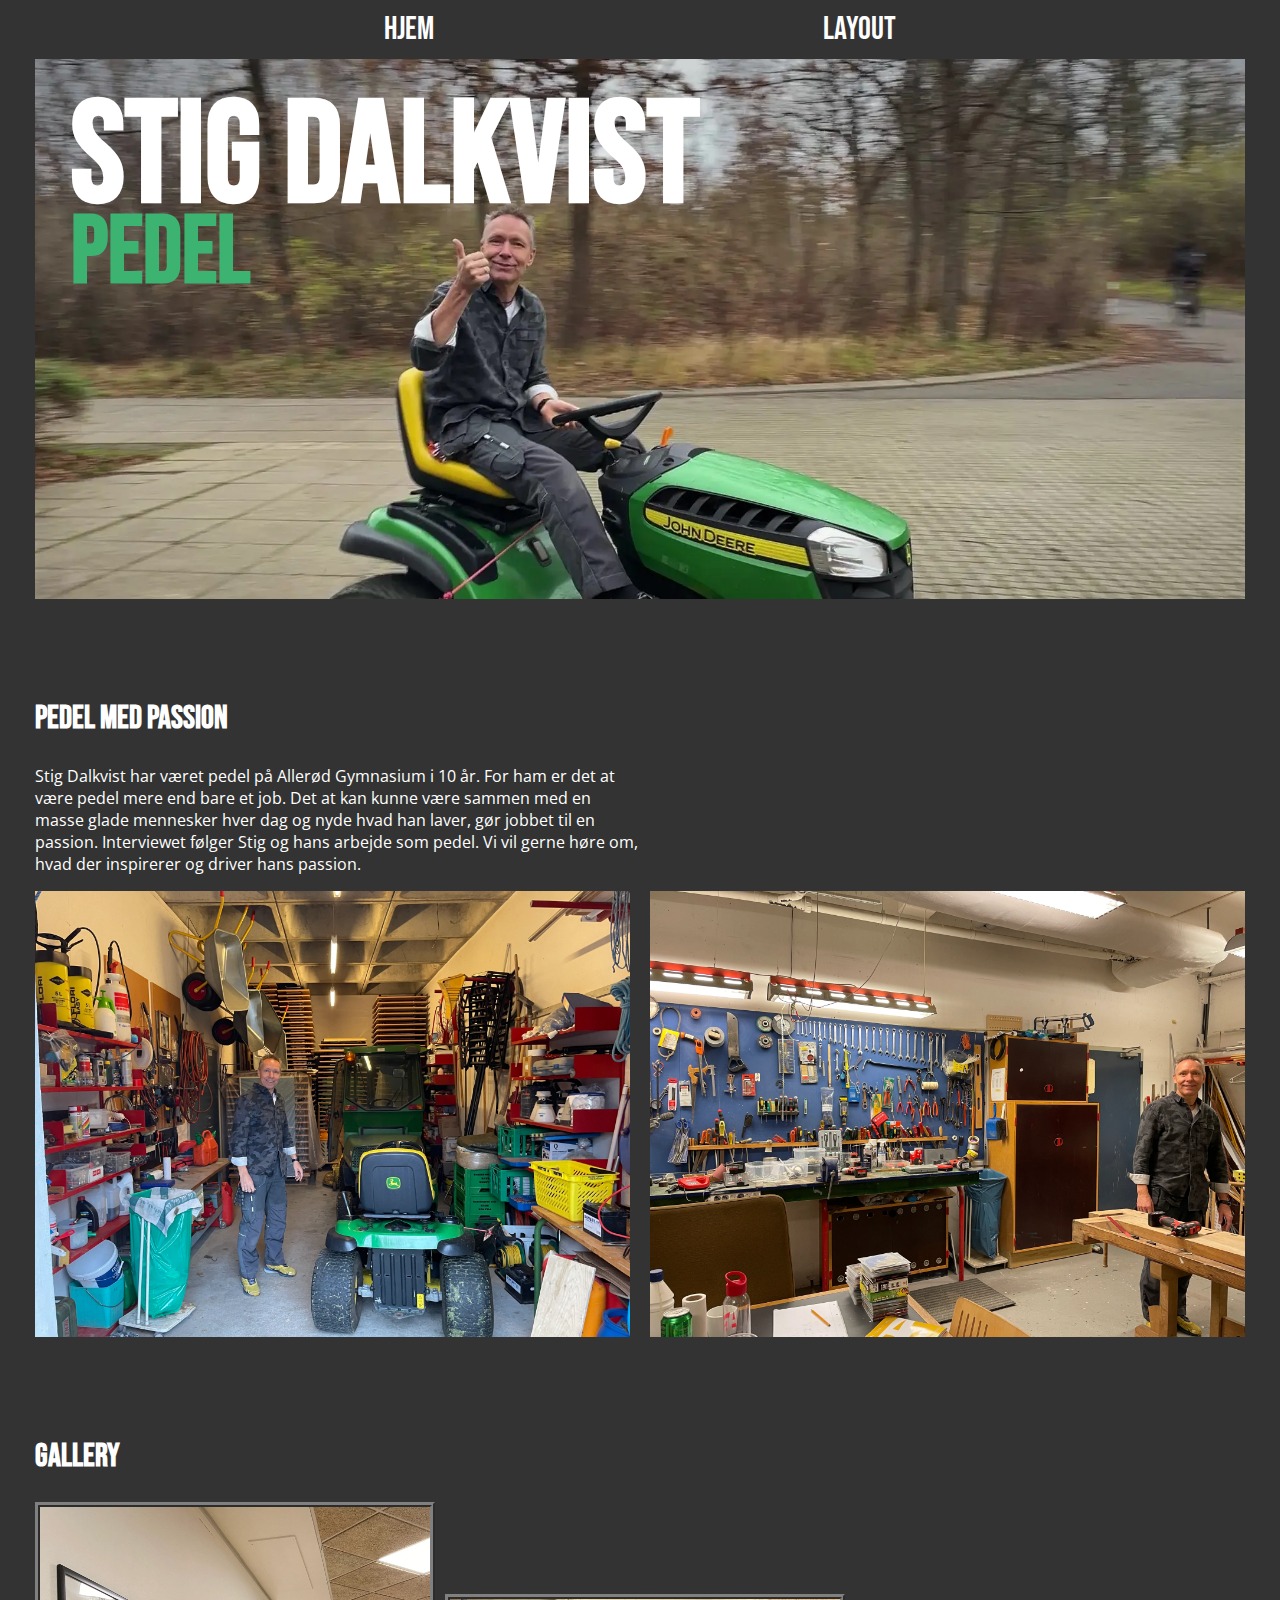
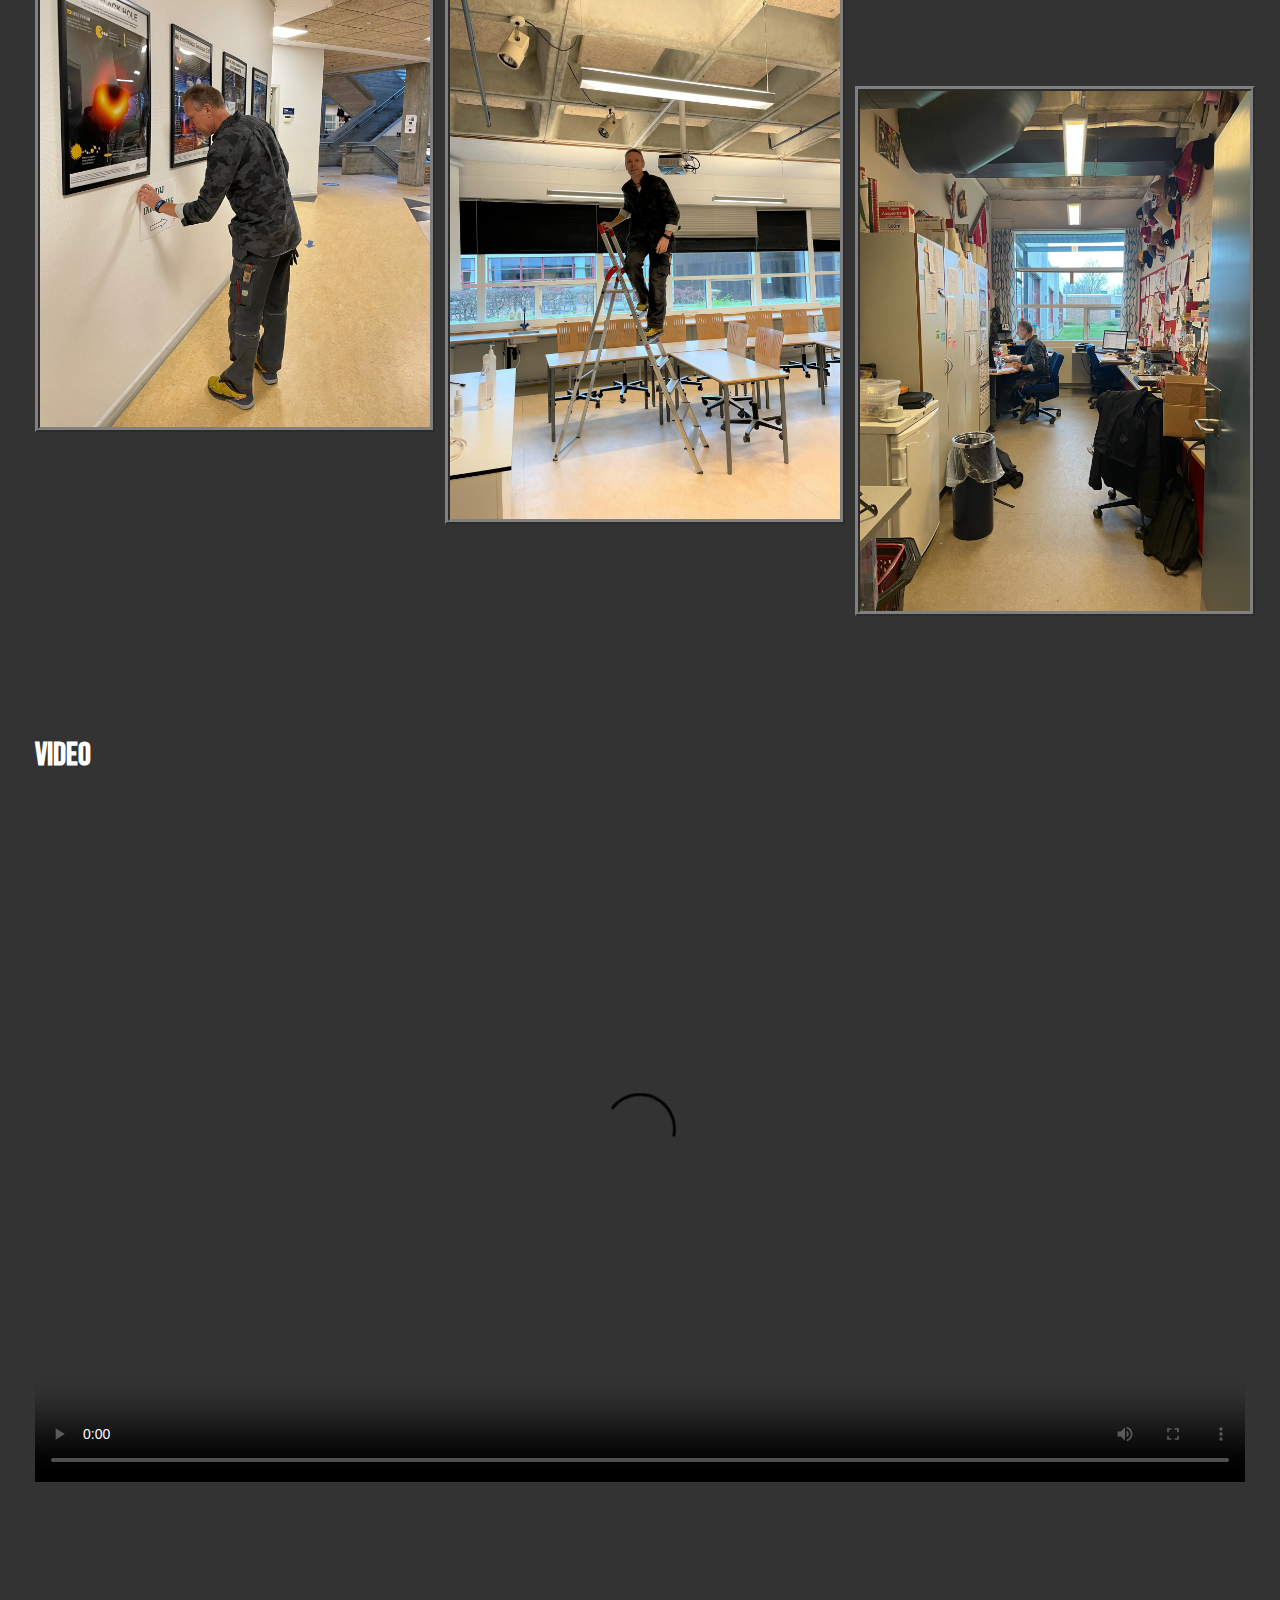
<file: index.html>
<!DOCTYPE html>
<html lang="en">

<head>
    <meta charset="UTF-8">
    <meta http-equiv="X-UA-Compatible" content="IE=edge">
    <meta name="viewport" content="width=device-width, initial-scale=1.0">
    <link rel="stylesheet" href="style.css">
    <title>05.01.01 - Pilotprojekt</title>
</head>

<body>
    <header>
        <nav>
            <a href="index.html">Hjem</a>
            <a href="about.html">Layout</a>
        </nav>
    </header>
    <main>
        <section id="one">
            <div class="heading">
                <h1>Stig Dalkvist</h1>
                <h2>Pedel</h2>
            </div>
        </section>
        <section id="two">
            <div class="about">
                <h2>Pedel med passion</h2>
                <p>Stig Dalkvist har været pedel på Allerød Gymnasium i 10 år. For ham er det at være pedel mere end
                    bare et job. Det at kan kunne være sammen med en masse glade mennesker hver dag og nyde hvad han
                    laver, gør jobbet til en passion. Interviewet følger Stig og hans arbejde som pedel. Vi vil gerne
                    høre om, hvad der inspirerer og driver hans passion.
                </p>
            </div>
            <div class="images">
                <img src="images/skur.webp" alt="">
                <img src="images/vaerksted.webp" alt="">
            </div>
        </section>
        <section id="three">
            <h2>gallery</h2>
            <div class="gallery">
                <img class="b1" src="images/gang.webp" alt="">
                <img class="b2" src="images/stige.webp" alt="">
                <img class="b3" src="images/kontor.webp" alt="">
            </div>
        </section>
        <section id="four">
            <h2>Video</h2>
            <div class="videos">
                <video controls src="https://www.tessafan.dk/kea/05_indhold/01_pilot/interview.mp4"></video>
                <iframe src="https://www.youtube.com/embed/Q0DpmdK6xdk" title="YouTube video player" frameborder="0"
                    allow="accelerometer; autoplay; clipboard-write; encrypted-media; gyroscope; picture-in-picture"
                    allowfullscreen></iframe>
            </div>
        </section>
    </main>
</body>

</html>
</file>
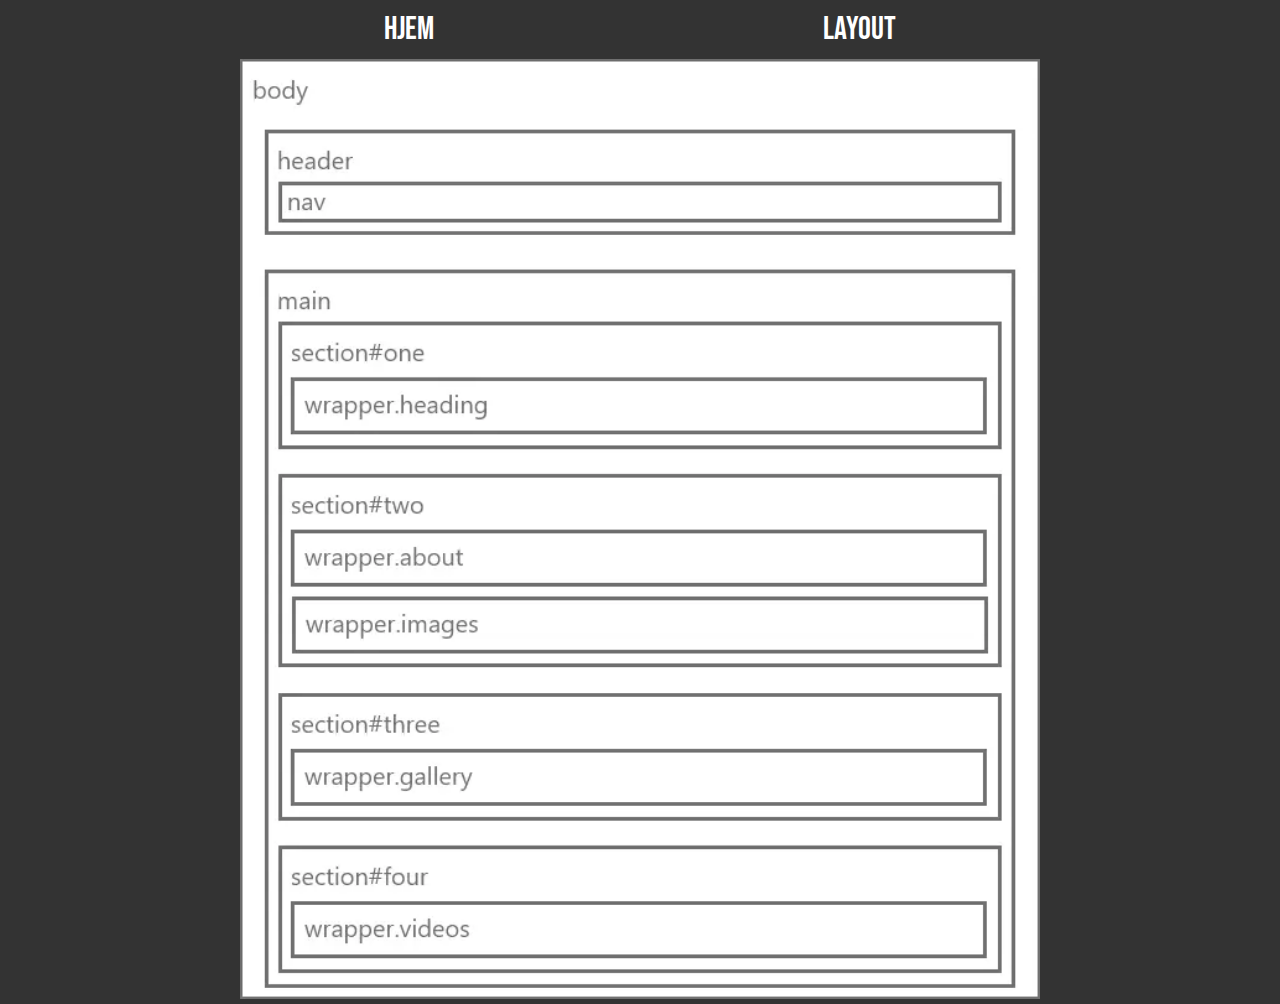
<file: about.html>
<!DOCTYPE html>
<html lang="en">

<head>
    <meta charset="UTF-8">
    <meta http-equiv="X-UA-Compatible" content="IE=edge">
    <meta name="viewport" content="width=device-width, initial-scale=1.0">
    <link rel="stylesheet" href="style.css">
    <title>05.01.01 - Pilotprojekt</title>
</head>

<body>
    <header>
        <nav>
            <a href="index.html">Hjem</a>
            <a href="about.html">Layout</a>
        </nav>
    </header>
    <main class="layoutdiagram">
        <img src="images/layoutdiagram.webp" alt="layoutdiagram">
    </main>
</body>

</html>
</file>
<file: style.css>
@import url("https://fonts.googleapis.com/css2?family=Bebas+Neue&family=Open+Sans&display=swap");

body {
  scroll-behavior: smooth;
  margin: auto;
  max-width: 1250px;
  background-color: #333;
  color: white;
  font-family: "Open Sans", serif;
}

header {
  justify-content: center;
  background-color: #333;
  width: 100%;
  position: sticky;
  top: 0;
}

nav {
  margin: auto;
  display: flex;
  justify-content: space-evenly;
  max-width: 1250px;
}

nav a {
  text-align: center;
  padding: 10px 20px;
  font-family: "Bebas Neue", cursive;
  font-size: 2em;
  text-decoration: none;
  color: white;
  transition: color .5s;
}

nav a:hover {
  color: mediumseagreen;
  transition: color .5s;
}

img, video, iframe {
  max-width: 1250px;
  width: 100%;
  min-width: 200px;
}

video, iframe {
  aspect-ratio: 16/9;
}

h1, h2 {
  font-family: "Bebas Neue", cursive;
}

h2 {
  font-size: 2em;
}

main {
  margin: 0 20px;
}

section {
  margin-bottom: 100px;
}

#one {
  height: 60vh;
  background-size: cover;
  background-repeat: no-repeat;
  background-position: 30% top;
  background-image: url("images/splash.webp");
}

.heading {
  padding: 1% 3%;
}

.heading h1,
.heading h2 {
  margin: 0;
}

.heading h1 {
  font-size: 9em;
}

.heading h2 {
  font-size: 6em;
  margin: -.5em 0;
  color: mediumseagreen;
}

.about {
  width: 50%;
}

.images {
  display: grid;
  grid-template-columns: 1fr 1fr;
  gap: 20px;
}

.box {
  background-color: red;
  width: 100px;
  height: 100px;
}

.gallery {
  width: auto;
  display: grid;
  justify-content: center;
  align-items: center;
  grid-template-columns: repeat(3, auto);
  grid-template-rows: repeat(5, auto);
  gap: 20px;
}

.gallery img {
  border: 5px ridge grey
}

.b1 {
  grid-column: 1/2;
  grid-row: 1/4;
}
.b2 {
  grid-column: 2/3;
  grid-row: 1/5;
}
.b3 {
  grid-column: 3/4;
  grid-row: 2/5;
}

.videos {
  display: flex;
  flex-direction: column;
  gap: 20px;
}

.layoutdiagram {
  max-width: 800px;
  margin: auto;
}

@media (max-width: 725px) {
  .heading h1 {
    font-size: 5em;
  }
  
  .heading h2 {
    font-size: 3em;
  }
  .gallery, .images {
    display: flex;
    flex-direction: column;
  }
  .about {
    width: 100%;
  }
}
</file>
